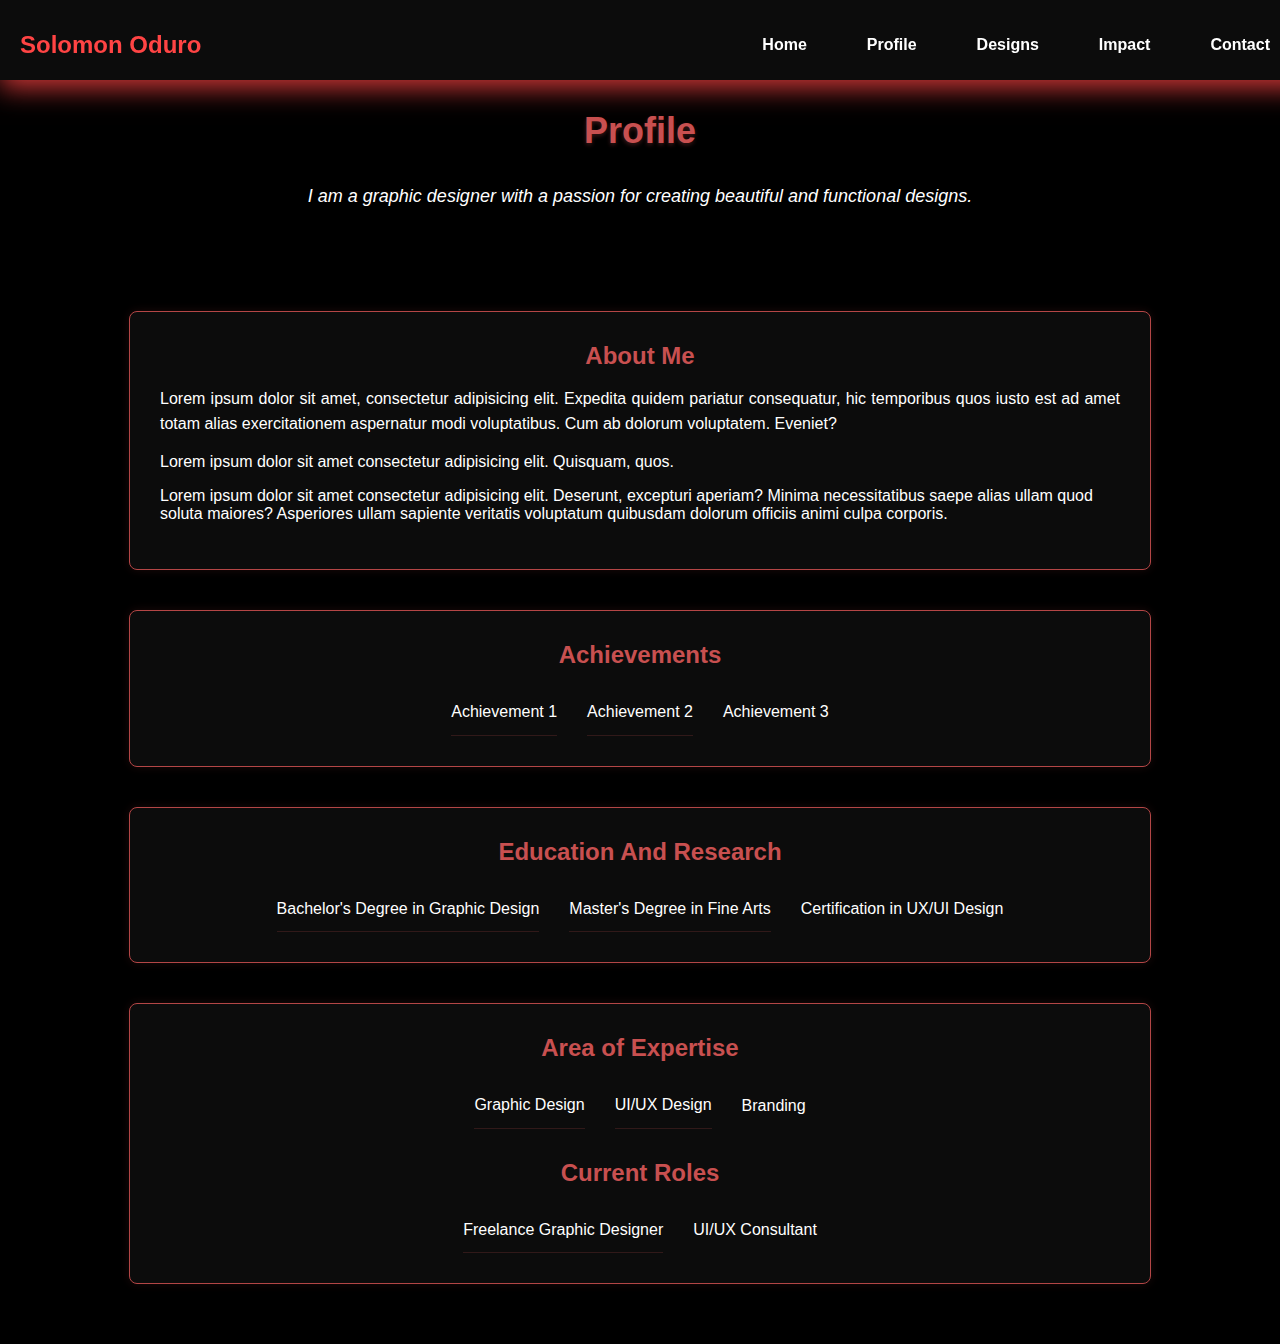
<file: profile.html>
<!DOCTYPE html>
<html lang="en">
<head>
    <meta charset="UTF-8">
    <meta name="viewport" content="width=device-width, initial-scale=1.0">
    <title>Solomon Oduro - Profile</title>
    <link rel="stylesheet" href="home_css/profile.css" type="text/css">
</head>
<body>
    <div class="header-container">
        <div class="logo">
            <h2>Solomon Oduro</h2>
        </div>
        <nav class="menu">
            <ul>
                <li><a href="index.html">Home</a></li>
                <li><a href="profile.html">Profile</a></li>
                <li><a href="design.html">Designs</a></li>
                <li><a href="impact.html">Impact</a></li>
                <li><a href="contact.html">Contact</a></li>
            </ul>
        </nav>
    </div>
    <main>
        <div class="card">
        <h1 class="head">Profile</h1>
        <p class="par">I am a graphic designer with a passion for creating beautiful and functional designs.</p>

        <div class="content">
            <div class="profile">
                <h2 class="profile-title">About Me</h2>
                <p class="profile-text">Lorem ipsum dolor sit amet, consectetur adipisicing elit. Expedita quidem pariatur consequatur, hic temporibus quos iusto est ad amet totam alias exercitationem aspernatur modi voluptatibus. Cum ab dolorum voluptatem. Eveniet?</p>
                <p>Lorem ipsum dolor sit amet consectetur adipisicing elit. Quisquam, quos.</p>
                <p>Lorem ipsum dolor sit amet consectetur adipisicing elit. Deserunt, excepturi aperiam? Minima necessitatibus saepe alias ullam quod soluta maiores? Asperiores ullam sapiente veritatis voluptatum quibusdam dolorum officiis animi culpa corporis.</p>
            </div>
            <div class="achievements">
                <h2 class="achievements-title">Achievements</h2>
                <ul class="achievements-list">
                    <li>Achievement 1</li>
                    <li>Achievement 2</li>
                    <li>Achievement 3</li>
                </ul>
            </div>
            <div class="education">
                <h2 class="education-title">Education And Research</h2>
                <ul class="education-list">
                    <li>Bachelor's Degree in Graphic Design</li>
                    <li>Master's Degree in Fine Arts</li>
                    <li>Certification in UX/UI Design</li>
                </ul>
            </div>
            <div class="area">
                <h2 class="area-title">Area of Expertise</h2>
                <ul class="area-list">
                    <li>Graphic Design</li>
                    <li>UI/UX Design</li>
                    <li>Branding</li>
                </ul>
                <h2 class="role">Current Roles</h2>
                <ul class="role-list">
                    <li>Freelance Graphic Designer</li>
                    <li>UI/UX Consultant</li>
                </ul>
            </div>
        </div>
        </div>
    </main>
</body>
</html>
</file>
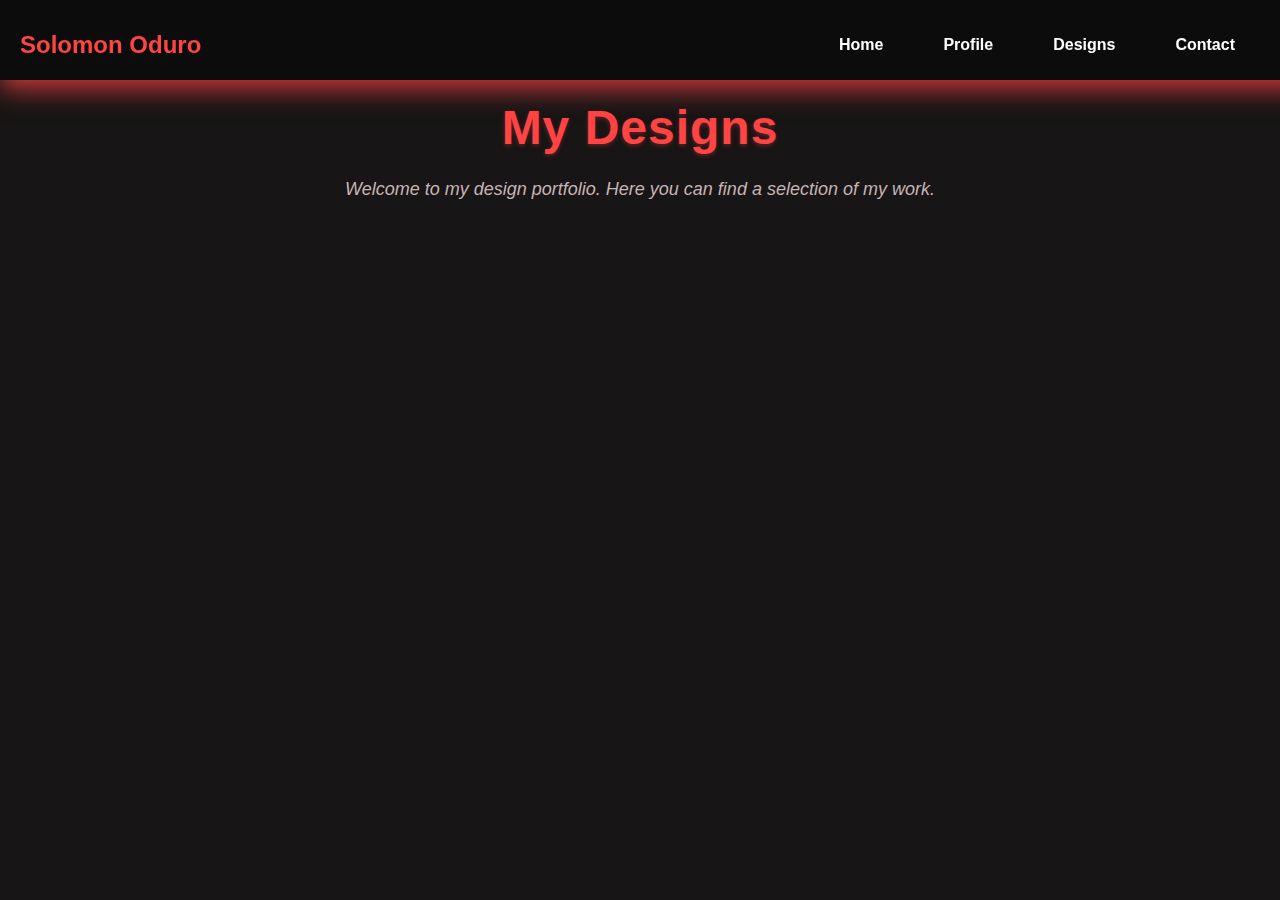
<file: home_html/design.html>
<!DOCTYPE html>
<html lang="en">
<head>
    <meta charset="UTF-8">
    <meta name="viewport" content="width=device-width, initial-scale=1.0">
    <title>Solomon Oduro - Designs</title>
    <link rel="stylesheet" href="../home_css/design.css" type="text/css">
</head>
<body>
   <div class="header-container">
        <div class="logo">
            <h2>Solomon Oduro</h2>
        </div>
        <nav class="menu">
            <ul>
                <li><a href="index.html">Home</a></li>
                <li><a href="profile.html">Profile</a></li>
                <li><a href="design.html">Designs</a></li>
                <li><a href="contact.html">Contact</a></li>
            </ul>
        </nav>
    </div>
    <main>
        <div class="title">
            <h1>My Designs</h1>
            <p>Welcome to my design portfolio. Here you can find a selection of my work.</p>
        </div>
    </main> 
</body>
</html>
</file>
<file: home_css/profile.css>
body {
    font-family: Arial, sans-serif;
    margin: 0;
    padding: 0;
    padding-top: 80px;
    background-color: black;
    color: white;
}

.header-container {
    display: flex;
    justify-content: space-between;
    align-items: center;
    height: 80px;
    padding: 0 20px;
    background-color: #0c0c0c;
    transition: box-shadow 0.3s ease;
    position: fixed;
    top: 0;
    left: 0;
    width: 100%;
    z-index: 1000;
}

.header-container:hover {
    box-shadow: 0 8px 25px rgba(255, 68, 68, 0.8);
}

.logo {
    color: rgb(255, 68, 68);
    cursor: pointer;
    transition: 0.3s;
    margin-top: 10px;
}

.logo h1 {
    margin: 0;
    padding: 0;
}

.logo:hover {
    color: rgb(255, 102, 102);
    transform: scale(1.1);
    text-shadow: rgba(255, 68, 68, 0.5) 0px 0px 20px;
}

h1, h2, h3 {
    text-align: center;
    margin: 0;
    padding: 0;
}

.head {
    color: rgb(200, 80, 80);
    font-size: 36px;
    text-align: center;
    margin: 30px 0;
    text-shadow: 0 2px 4px rgba(200, 80, 80, 0.3);
}

.par {
    color: white;
    text-align: center;
    font-size: 18px;
    max-width: 800px;
    margin: 0 auto 40px auto;
    line-height: 1.6;
    font-style: italic;
}

.menu {
    display: flex;
    align-items: center;
    margin-top: 10px;
}

ul {
    display: flex;
    justify-content: center;
    align-items: center;
    margin: 0;
    padding: 0;
    list-style: none;
}
ul li {
    margin: 0 15px;
    font-size: 16px;
}
ul li a {
    color: white;
    text-decoration: none;
    padding: 10px 15px;
    transition: background-color 0.3s ease-in-out;
    font-weight: bold;
    position: relative;
}
ul li a:hover,
ul li a:focus,
ul li a:active {
    background-color: #210e0e;
    border-radius: 20px;
    color: rgb(255, 68, 68);
    transform: translateY(-2px);
    box-shadow: 0 2px 10px rgba(28, 25, 25, 0.2);
}
ul li a::after {
    content: '';
    position: absolute;
    display: block;
    right: 15px;
    left: 15px;
    bottom: 8px;
    height: 2px;
    background-color: rgba(255, 68, 68);
    border-radius: 2px;
    transform: scale(0);
    transition: transform 0.3s cubic-bezier(.4,0,.2,1);
}
ul li a:hover::after,
ul li a:focus::after,
ul li a:active::after {
    transform: scale(1);
}

ul li a:hover {
    background-color: #444;
    border-radius: 5px;
    color: rgb(200, 80, 80);
    transform: translateY(-2px);
    box-shadow: 0 2px 10px rgba(200, 80, 80, 0.15);
}

.profile {
    padding: 30px;
    max-width: 960px;
    margin: 40px auto;
    border-radius: 8px;
    border: 1px solid rgb(180, 70, 70);
    box-shadow: 0 0 10px rgba(180, 70, 70, 0.15);
    background-color: #0c0c0c;
    transition: all 0.3s ease;
}

.profile:hover {
    box-shadow: 0 0 20px rgba(180, 70, 70, 0.25);
    transform: translateY(-2px);
}

.profile-title {
    color: rgb(200, 80, 80);
    font-size: 24px;
}

.profile-text {
    line-height: 1.6;
    margin-bottom: 16px;
    font-size: 16px;
    text-align: justify;
}

.content {
    max-width: 1200px;
    margin: 0 auto;
    padding: 20px;
}

.achievements {
    padding: 30px;
    max-width: 960px;
    margin: 40px auto;
    border-radius: 8px;
    border: 1px solid rgb(180, 70, 70);
    box-shadow: 0 0 10px rgba(180, 70, 70, 0.15);
    background-color: #0c0c0c;
    transition: all 0.3s ease;
}

.achievements:hover {
    box-shadow: 0 0 20px rgba(180, 70, 70, 0.25);
    transform: translateY(-2px);
}

.achievements-title {
    color: rgb(200, 80, 80);
    font-size: 24px;
    margin-bottom: 20px;
}

.achievements-list {
    list-style: none;
    padding: 0;
}

.achievements-list li {
    padding: 10px 0;
    border-bottom: 1px solid rgba(200, 80, 80, 0.2);
    font-size: 16px;
    line-height: 1.6;
}

.achievements-list li:last-child {
    border-bottom: none;
}

.education {
    padding: 30px;
    max-width: 960px;
    margin: 40px auto;
    border-radius: 8px;
    border: 1px solid rgb(180, 70, 70);
    box-shadow: 0 0 10px rgba(180, 70, 70, 0.15);
    background-color: #0c0c0c;
    transition: all 0.3s ease;
}

.education:hover {
    box-shadow: 0 0 20px rgba(180, 70, 70, 0.25);
    transform: translateY(-2px);
}

.education-title {
    color: rgb(200, 80, 80);
    font-size: 24px;
    margin-bottom: 20px;
}

.education-list {
    list-style: none;
    padding: 0;
}

.education-list li {
    padding: 10px 0;
    border-bottom: 1px solid rgba(200, 80, 80, 0.2);
    font-size: 16px;
    line-height: 1.6;
}

.education-list li:last-child {
    border-bottom: none;
}

.area {
    padding: 30px;
    max-width: 960px;
    margin: 40px auto;
    border-radius: 8px;
    border: 1px solid rgb(180, 70, 70);
    box-shadow: 0 0 10px rgba(180, 70, 70, 0.15);
    background-color: #0c0c0c;
    transition: all 0.3s ease;
}

.area:hover {
    box-shadow: 0 0 20px rgba(180, 70, 70, 0.25);
    transform: translateY(-2px);
}

.area-title {
    color: rgb(200, 80, 80);
    font-size: 24px;
    margin-bottom: 20px;
}

.area-list {
    list-style: none;
    padding: 0;
    margin-bottom: 30px;
}

.area-list li {
    padding: 10px 0;
    border-bottom: 1px solid rgba(200, 80, 80, 0.2);
    font-size: 16px;
    line-height: 1.6;
}

.area-list li:last-child {
    border-bottom: none;
}

.role {
    color: rgb(200, 80, 80);
    font-size: 24px;
    margin: 30px 0 20px 0;
}

.role-list {
    list-style: none;
    padding: 0;
}

.role-list li {
    padding: 10px 0;
    border-bottom: 1px solid rgba(200, 80, 80, 0.2);
    font-size: 16px;
    line-height: 1.6;
}

.role-list li:last-child {
    border-bottom: none;
}
</file>
<file: home_css/design.css>
body {
    font-family: Arial, sans-serif;
    margin: 0;
    padding: 0;
    background-color: rgb(23, 21, 21);
    color: white;
}

.header-container {
    display: flex;
    justify-content: space-between;
    align-items: center;
    height: 80px;
    padding: 0 20px;
    background-color: #0c0c0c;
    transition: box-shadow 0.3s ease;
    position: fixed;
    width: 100%;
    z-index: 1000;
    top: 0;
    left: 0;

}

.header-container:hover {
    box-shadow: 0 8px 25px rgba(255, 68, 68, 0.8);
}

.logo {
    color: rgb(255, 68, 68);
    cursor: pointer;
    transition: 0.3s;
    margin-top: 10px;
}

.logo h1 {
    margin: 0;
    padding: 0;
}

.logo:hover {
    color: rgb(255, 102, 102);
    transform: scale(1.1);
    text-shadow: rgba(255, 68, 68, 0.5) 0px 0px 20px;
}

h1, h2, h3 {
    text-align: center;
    margin: 0;
    padding: 0;
}

.menu {
    display: flex;
    align-items: center;
    margin-top: 10px;
}

ul {
    display: flex;
    justify-content: center;
    align-items: center;
    margin: 35px;
    padding: 0;
    list-style: none;
}
ul li {
    margin: 0 15px;
    font-size: 16px;
}
ul li a {
    color: white;
    text-decoration: none;
    padding: 10px 15px;
    transition: background-color 0.3s ease-in-out;
    font-weight: bold;
    position: relative;
    overflow: hidden;
}
ul li a:hover,
ul li a:focus,
ul li a:active {
    background-color: #210e0e;
    border-radius: 20px;
    color: rgb(255, 68, 68);
    transform: translateY(-2px);
    box-shadow: 0 2px 10px rgba(28, 25, 25, 0.2);
}
ul li a::after {
    content: '';
    position: absolute;
    display: block;
    right: 15px;
    left: 15px;
    bottom: 8px;
    height: 2px;
    background-color: rgba(255, 68, 68);
    border-radius: 2px;
    transform: scale(0);
    transition: transform 0.3s cubic-bezier(.4,0,.2,1);
}
ul li a:hover::after,
ul li a:focus::after,
ul li a:active::after {
    transform: scale(1);
}

.title {
    text-align: center;
    padding: 100px 20px 60px 20px;
    max-width: 800px;
    margin: 0 auto;
}

.title h1 {
    color: rgb(255, 68, 68);
    font-size: 48px;
    margin-bottom: 20px;
    text-shadow: 0 2px 4px rgba(255, 68, 68, 0.3);
    letter-spacing: 1px;
}

.title p {
    color: rgb(200, 180, 180);
    font-size: 18px;
    line-height: 1.6;
    font-style: italic;
    max-width: 600px;
    margin: 0 auto;
}

.button-container {
    display: grid;
    grid-template-columns: repeat(auto-fit, minmax(300px, 1fr));
    gap: 30px;
    max-width: 1200px;
    margin: 40px auto;
    padding: 0 20px;
}

.image-button {
    position: relative;
    display: block;
    width: 100%;
    height: 200px;
    border: none;
    border-radius: 12px;
    overflow: hidden;
    cursor: pointer;
    transition: all 0.3s ease;
    box-shadow: 0 4px 15px rgba(255, 68, 68, 0.2);
}

.image-button:hover {
    transform: translateY(-5px) scale(1.02);
    box-shadow: 0 8px 25px rgba(255, 68, 68, 0.4);
}

.image-button img {
    width: 100%;
    height: 100%;
    object-fit: cover;
    transition: all 0.3s ease;
}

.image-button:hover img {
    transform: scale(1.1);
    filter: brightness(1.2);
}

.button-text {
    position: absolute;
    bottom: 0;
    left: 0;
    right: 0;
    background: linear-gradient(transparent, rgba(0, 0, 0, 0.8));
    color: white;
    padding: 20px;
    font-size: 18px;
    font-weight: bold;
    text-align: center;
    transform: translateY(100%);
    transition: all 0.3s ease;
}

.image-button:hover .button-text {
    transform: translateY(0);
}

/* Image Popup Styles */
.image-popup-overlay {
    position: fixed;
    top: 0;
    left: 0;
    width: 100%;
    height: 100%;
    background-color: rgba(0, 0, 0, 0.9);
    display: flex;
    justify-content: center;
    align-items: center;
    z-index: 2000;
    opacity: 0;
    transition: opacity 0.3s ease;
}

.image-popup {
    position: relative;
    max-width: 90%;
    max-height: 90%;
    background-color: #0c0c0c;
    border: 2px solid rgb(255, 68, 68);
    border-radius: 12px;
    padding: 20px;
    transform: scale(0.8);
    transition: transform 0.3s ease;
    box-shadow: 0 10px 30px rgba(255, 68, 68, 0.3);
}

.close-popup {
    position: absolute;
    top: 10px;
    right: 15px;
    font-size: 30px;
    color: rgb(255, 68, 68);
    cursor: pointer;
    z-index: 2001;
    font-weight: bold;
    transition: color 0.3s ease;
}

.close-popup:hover {
    color: rgb(255, 102, 102);
    transform: scale(1.2);
}

.popup-image {
    width: 100%;
    max-width: 800px;
    height: auto;
    border-radius: 8px;
    display: block;
    margin: 0 auto;
    box-shadow: 0 4px 15px rgba(0, 0, 0, 0.3);
}

.popup-title {
    color: rgb(255, 68, 68);
    text-align: center;
    margin: 15px 0 0 0;
    font-size: 24px;
    font-weight: bold;
}

/* Responsive popup */
@media (max-width: 768px) {
    .image-popup {
        max-width: 95%;
        max-height: 85%;
        padding: 15px;
    }
    
    .popup-title {
        font-size: 20px;
    }
    
    .close-popup {
        font-size: 25px;
        top: 5px;
        right: 10px;
    }
}
</file>
